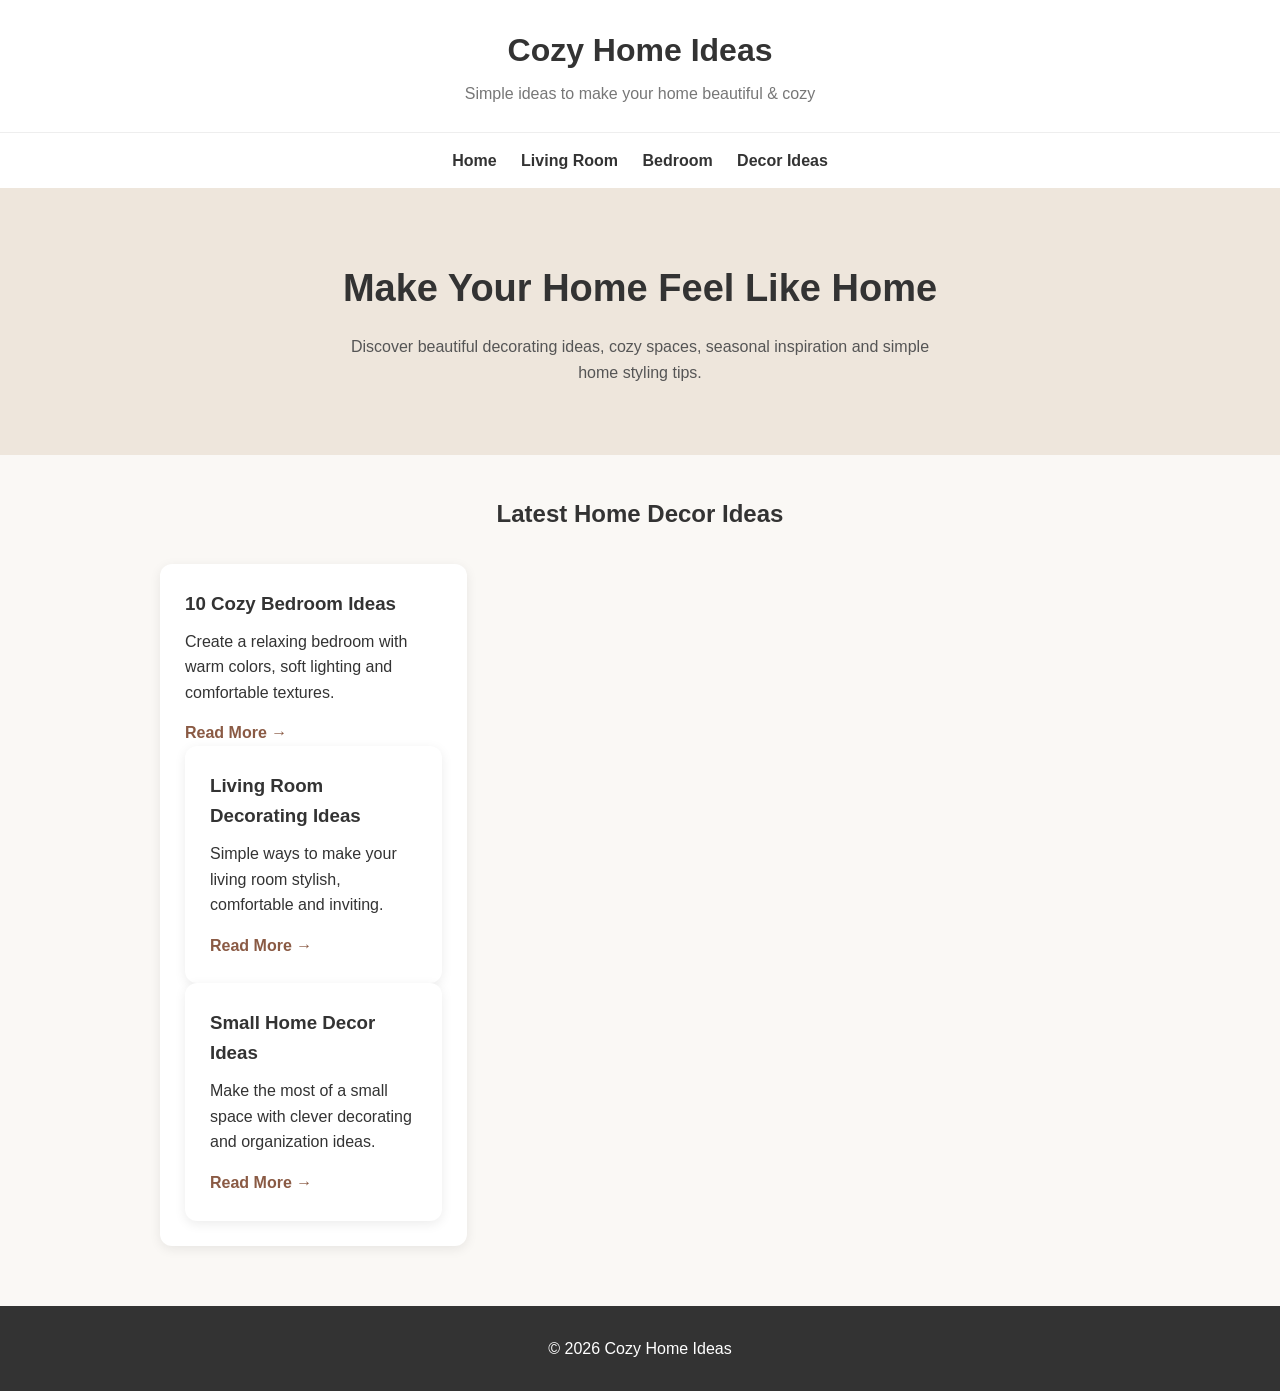
<file: index.html>
<!DOCTYPE html>
<html lang="en">

<head>
    <meta charset="UTF-8">
    <meta name="viewport" content="width=device-width, initial-scale=1.0">

    <title>Cozy Home Ideas | Home Decor Inspiration</title>

    <meta name="description"
        content="Discover beautiful home decor ideas, cozy bedroom inspiration, living room ideas and simple decorating tips.">

    <link rel="stylesheet" href="style.css">
</head>

<body>

    <header>
        <h1>Cozy Home Ideas</h1>
        <p>Simple ideas to make your home beautiful & cozy</p>
    </header>

    <nav>
        <a href="#">Home</a>
        <a href="#">Living Room</a>
        <a href="#">Bedroom</a>
        <a href="#">Decor Ideas</a>
    </nav>

    <section class="hero">

        <h2>Make Your Home Feel Like Home</h2>

        <p>
            Discover beautiful decorating ideas, cozy spaces,
            seasonal inspiration and simple home styling tips.
        </p>

    </section>

    <section class="container">

        <h2>Latest Home Decor Ideas</h2>

        <div class="posts">

            <article class="post">
                <h3>10 Cozy Bedroom Ideas</h3>

                <p>
                    Create a relaxing bedroom with warm colors,
                    soft lighting and comfortable textures.
                </p>

                <a href="bedroom-ideas.html">Read More →</a>


            <article class="post">
                <h3>Living Room Decorating Ideas</h3>

                <p>
                    Simple ways to make your living room
                    stylish, comfortable and inviting.
                </p>

                <a href="#">Read More →</a>
            </article>


            <article class="post">
                <h3>Small Home Decor Ideas</h3>

                <p>
                    Make the most of a small space with
                    clever decorating and organization ideas.
                </p>

                <a href="#">Read More →</a>
            </article>

        </div>

    </section>

    <footer>

        <p>© 2026 Cozy Home Ideas</p>

    </footer>

</body>

</html>
</file>
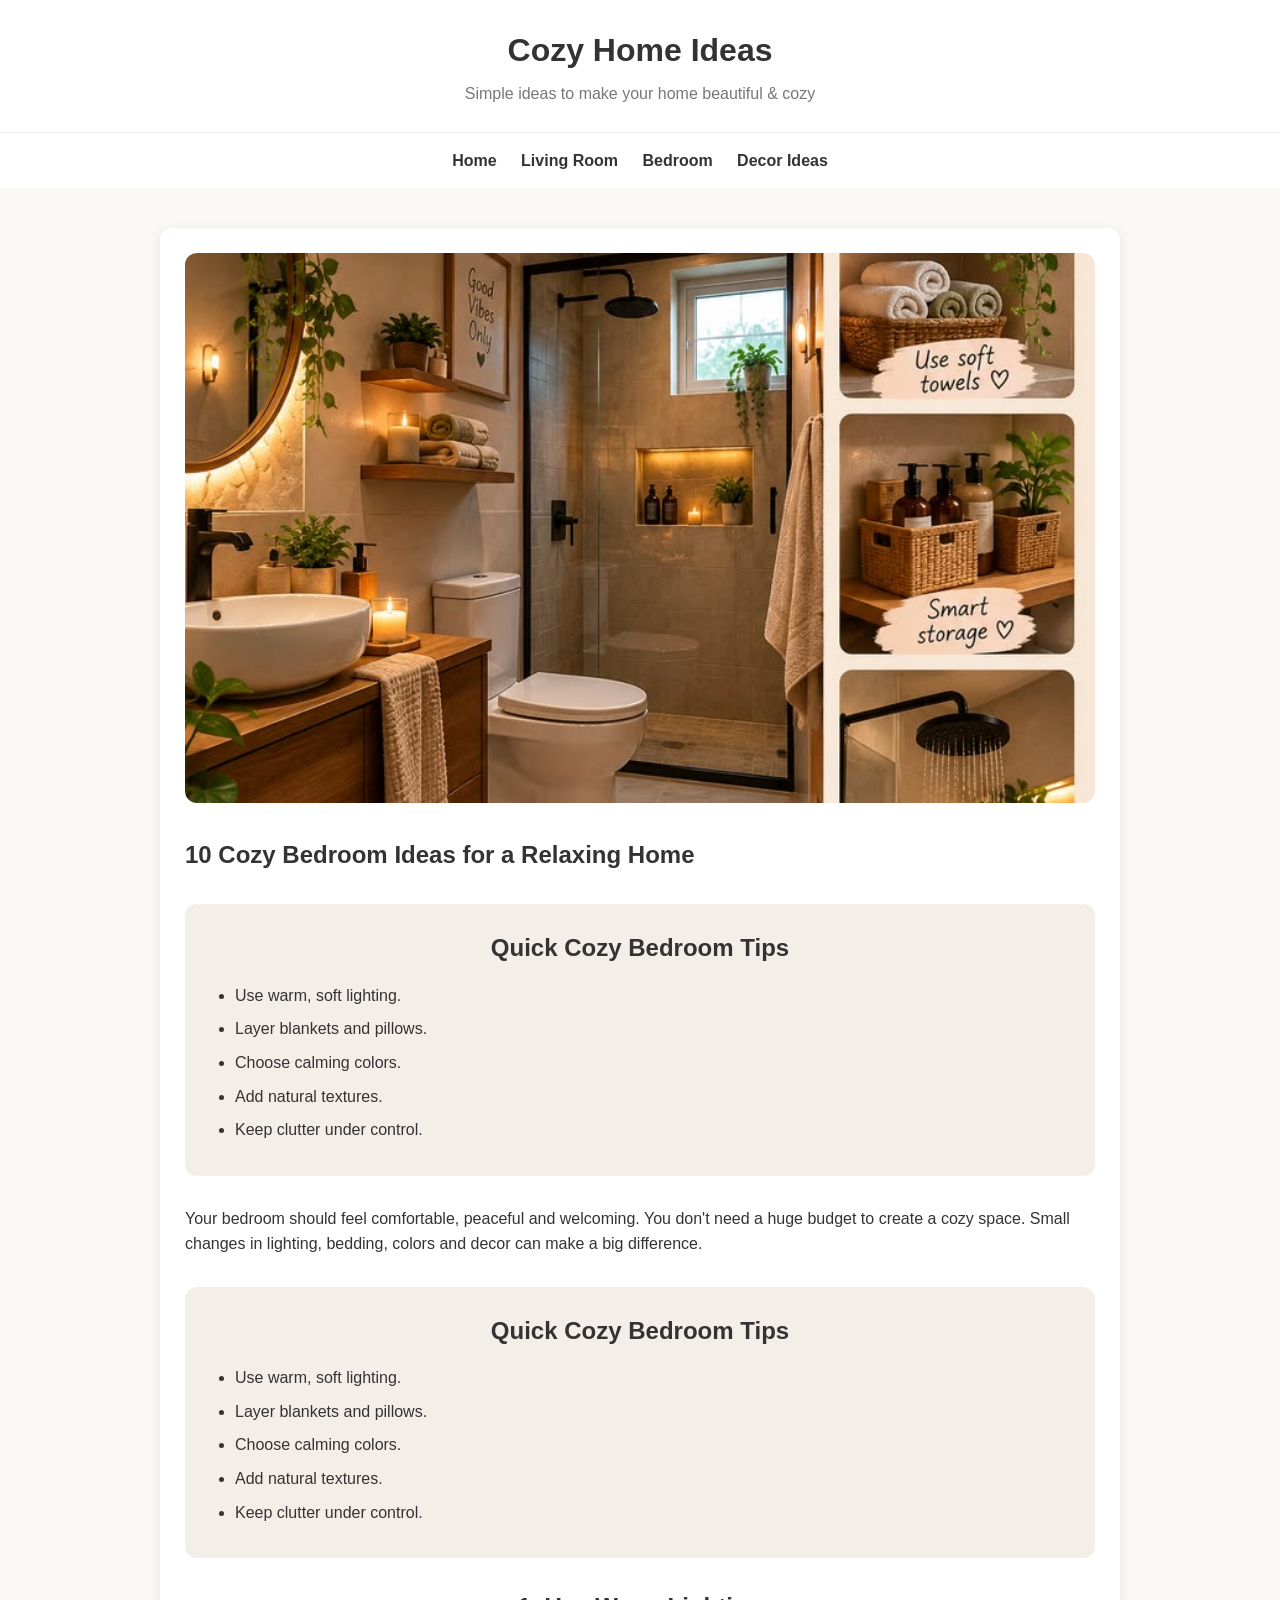
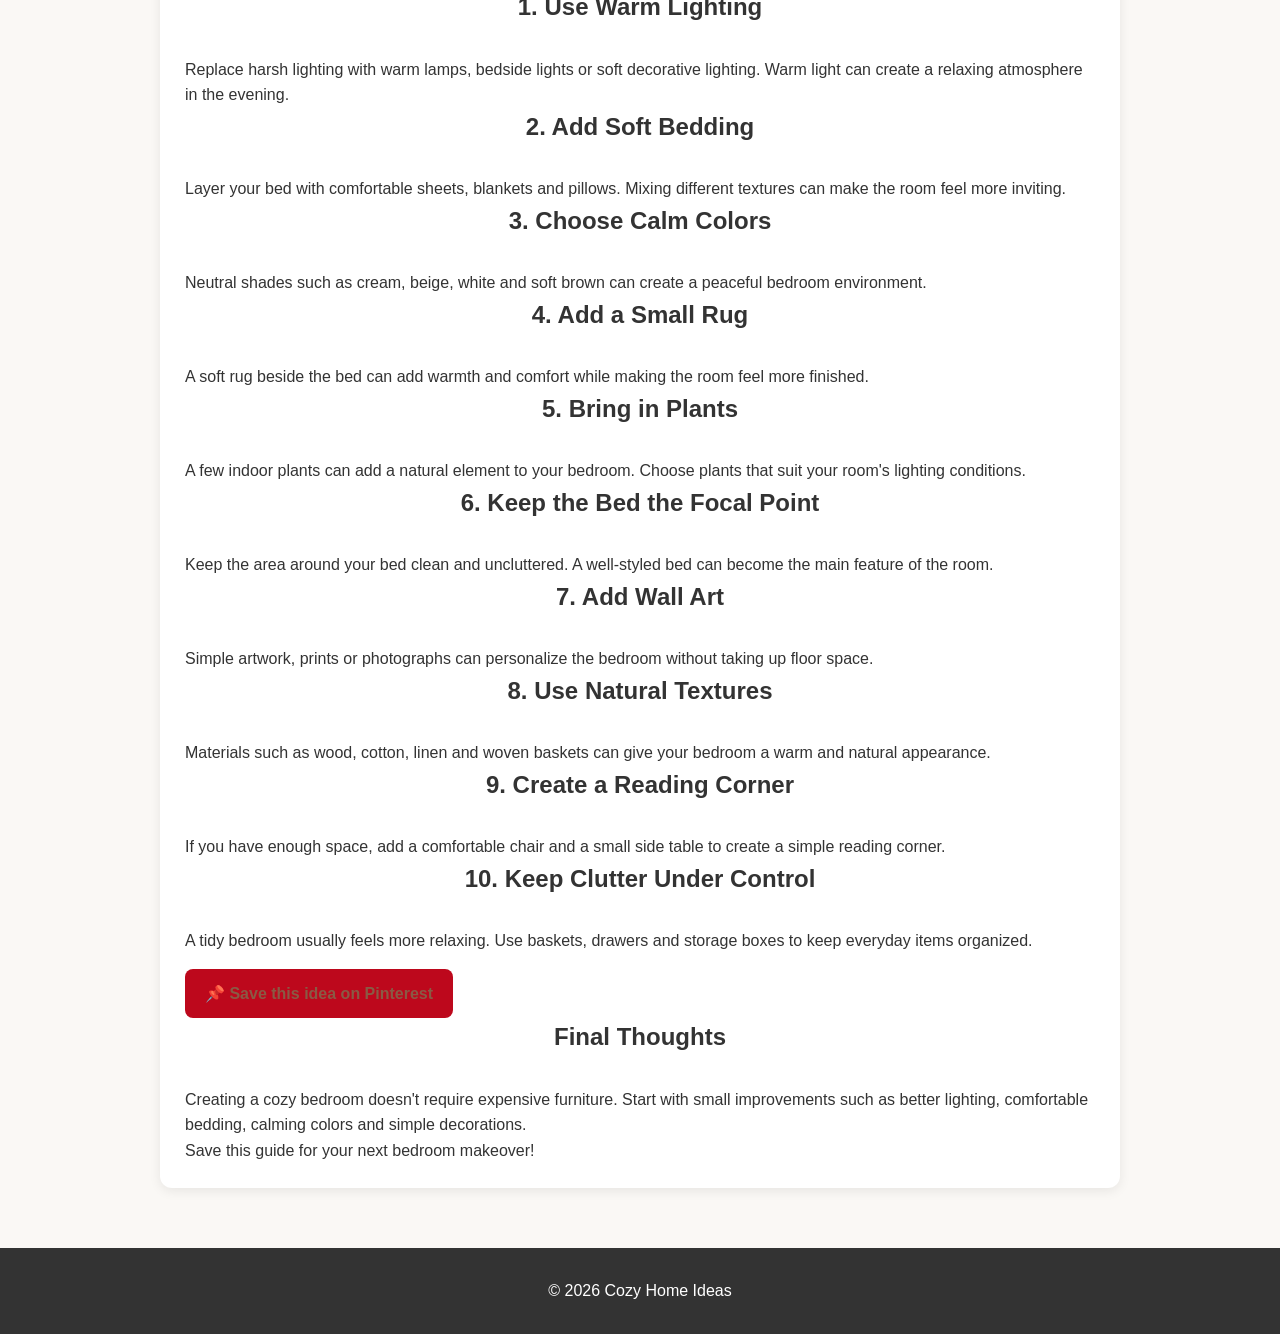
<file: bedroom-ideas.html>
<!DOCTYPE html>
<html lang="en">

<head>
    <meta charset="UTF-8">
    <meta name="viewport" content="width=device-width, initial-scale=1.0">

    <title>10 Cozy Bedroom Ideas for a Relaxing Home</title>

    <meta name="description"
        content="Discover 10 cozy bedroom ideas using warm lighting, soft bedding, natural textures and simple decor to create a relaxing bedroom.">

    <link rel="stylesheet" href="style.css">
</head>

<body>

<header>
    <h1>Cozy Home Ideas</h1>
    <p>Simple ideas to make your home beautiful & cozy</p>
</header>

<nav>
    <a href="index.html">Home</a>
    <a href="index.html">Living Room</a>
    <a href="bedroom-ideas.html">Bedroom</a>
    <a href="index.html">Decor Ideas</a>
</nav>

<main class="container">

    <article class="post">
        <img
    src="7b437d289cb9ffea4e603b21faf46b7e.jpg"
    alt="Cozy bedroom with warm lighting and comfortable bedding"
    class="hero-image">

        <h1>10 Cozy Bedroom Ideas for a Relaxing Home</h1>

        <p><div class="tips-box">

    <h2>Quick Cozy Bedroom Tips</h2>

    <ul>
        <li>Use warm, soft lighting.</li>
        <li>Layer blankets and pillows.</li>
        <li>Choose calming colors.</li>
        <li>Add natural textures.</li>
        <li>Keep clutter under control.</li>
    </ul>

        </div>
            Your bedroom should feel comfortable, peaceful and welcoming.
            You don't need a huge budget to create a cozy space.
            Small changes in lighting, bedding, colors and decor can make
            a big difference.
        </p>
        <div class="tips-box">

    <h2>Quick Cozy Bedroom Tips</h2>

    <ul>
        <li>Use warm, soft lighting.</li>
        <li>Layer blankets and pillows.</li>
        <li>Choose calming colors.</li>
        <li>Add natural textures.</li>
        <li>Keep clutter under control.</li>
    </ul>

        </div>

        <h2>1. Use Warm Lighting</h2>

        <p>
            Replace harsh lighting with warm lamps, bedside lights or
            soft decorative lighting. Warm light can create a relaxing
            atmosphere in the evening.
        </p>

        <h2>2. Add Soft Bedding</h2>

        <p>
            Layer your bed with comfortable sheets, blankets and pillows.
            Mixing different textures can make the room feel more inviting.
        </p>

        <h2>3. Choose Calm Colors</h2>

        <p>
            Neutral shades such as cream, beige, white and soft brown can
            create a peaceful bedroom environment.
        </p>

        <h2>4. Add a Small Rug</h2>

        <p>
            A soft rug beside the bed can add warmth and comfort while
            making the room feel more finished.
        </p>

        <h2>5. Bring in Plants</h2>

        <p>
            A few indoor plants can add a natural element to your bedroom.
            Choose plants that suit your room's lighting conditions.
        </p>

        <h2>6. Keep the Bed the Focal Point</h2>

        <p>
            Keep the area around your bed clean and uncluttered.
            A well-styled bed can become the main feature of the room.
        </p>

        <h2>7. Add Wall Art</h2>

        <p>
            Simple artwork, prints or photographs can personalize the
            bedroom without taking up floor space.
        </p>

        <h2>8. Use Natural Textures</h2>

        <p>
            Materials such as wood, cotton, linen and woven baskets can
            give your bedroom a warm and natural appearance.
        </p>

        <h2>9. Create a Reading Corner</h2>

        <p>
            If you have enough space, add a comfortable chair and a small
            side table to create a simple reading corner.
        </p>

        <h2>10. Keep Clutter Under Control</h2>

        <p>
            A tidy bedroom usually feels more relaxing. Use baskets,
            drawers and storage boxes to keep everyday items organized.
        </p>
        <a
    href="https://www.pinterest.com/pin/create/button/?url=https://zahirz9735-ui.github.io/bedroom-ideas.html"
    target="_blank"
    class="pinterest-button">
    📌 Save this idea on Pinterest
        </a>
 

        <h2>Final Thoughts</h2>

        <p>
            Creating a cozy bedroom doesn't require expensive furniture.
            Start with small improvements such as better lighting,
            comfortable bedding, calming colors and simple decorations.
        </p>

        <p>
            Save this guide for your next bedroom makeover!
        </p>

    </article>

</main>

<footer>
    <p>© 2026 Cozy Home Ideas</p>
</footer>

</body>
</html>
</file>
<file: style.css>
* {.hero-image {
    width: 100%;
    max-height: 550px;
    object-fit: cover;
    border-radius: 12px;
    margin-bottom: 25px;
}
    box-sizing: border-box;
    margin: 0;
    padding: 0;
}

body {
    font-family: Arial, sans-serif;
    background: #faf8f5;
    color: #333;
    line-height: 1.6;
}

header {
    background: #ffffff;
    padding: 25px 20px;
    text-align: center;
    border-bottom: 1px solid #eee;
}

header h1 {
    font-size: 32px;
    margin-bottom: 5px;
}

header p {
    color: #777;
}

nav {
    background: #ffffff;
    text-align: center;
    padding: 15px;
}

nav a {
    color: #333;
    text-decoration: none;
    margin: 0 10px;
    font-weight: bold;
}

.hero {
    text-align: center;
    padding: 70px 20px;
    background: #eee6dc;
}

.hero h2 {
    font-size: 38px;
    margin-bottom: 15px;
}

.hero p {
    max-width: 600px;
    margin: auto;
    color: #555;
}

.container {
    max-width: 1000px;
    margin: 40px auto;
    padding: 0 20px;
}

.container h2 {
    text-align: center;
    margin-bottom: 30px;
}

.posts {
    display: grid;
    grid-template-columns: repeat(3, 1fr);
    gap: 20px;
}

.post {
    background: white;
    padding: 25px;
    border-radius: 12px;
    box-shadow: 0 3px 12px rgba(0,0,0,0.08);
}

.post h3 {
    margin-bottom: 10px;
}

.post a {
    display: inline-block;
    margin-top: 15px;
    color: #8a5a44;
    font-weight: bold;
    text-decoration: none;
}

footer {
    margin-top: 60px;
    padding: 30px;
    text-align: center;
    background: #333;
    color: white;
}

@media (max-width: 700px) {
    .posts {
        grid-template-columns: 1fr;
    }

    .hero h2 {
        font-size: 30px;
    }
}
.pinterest-button {
    display: inline-block;
    margin-top: 20px;
    padding: 12px 20px;
    background: #bd081c;
    color: white;
    text-decoration: none;
    border-radius: 8px;
    font-weight: bold;
}

.pinterest-button:hover {
    opacity: 0.85;
}
.tips-box {
    background: #f3eee8;
    padding: 25px;
    margin: 30px 0;
    border-radius: 12px;
}

.tips-box h2 {
    margin-bottom: 15px;
}

.tips-box ul {
    padding-left: 25px;
}

.tips-box li {
    margin-bottom: 8px;
}
</file>
